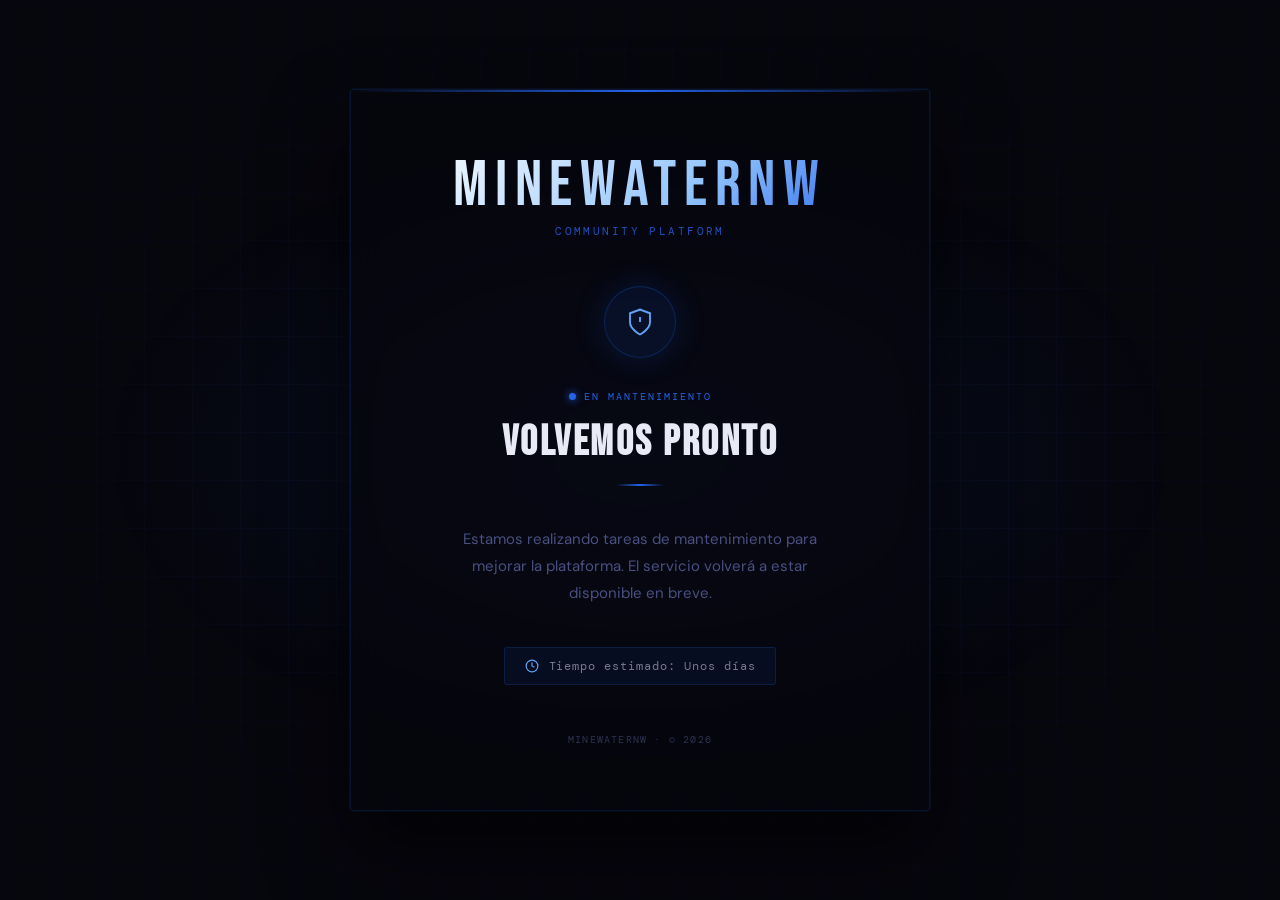
<file: mantenimiento.html>
<!DOCTYPE html>
<html lang="es">
<head>
  <meta charset="UTF-8"/>
  <meta name="viewport" content="width=device-width, initial-scale=1.0"/>
  <title>MINEWATERNW · Mantenimiento</title>
  <style>
    @import url('https://fonts.googleapis.com/css2?family=Bebas+Neue&family=DM+Mono:wght@300;400;500&family=DM+Sans:wght@300;400;500&display=swap');

    :root {
      --bg:     #06060d;
      --ink:    #e8eaf6;
      --muted:  #4a5080;
      --accent: #2563eb;
      --glow:   rgba(37,99,235,.35);
      --border: rgba(37,99,235,.15);
    }

    *, *::before, *::after { box-sizing: border-box; margin: 0; padding: 0; }

    html, body {
      height: 100%;
    }

    body {
      background: var(--bg);
      color: var(--ink);
      font-family: 'DM Sans', sans-serif;
      display: flex;
      align-items: center;
      justify-content: center;
      min-height: 100vh;
      overflow: hidden;
    }

    /* ── GRID BG ── */
    body::before {
      content: '';
      position: fixed; inset: 0; z-index: 0;
      background-image:
        linear-gradient(rgba(37,99,235,.04) 1px, transparent 1px),
        linear-gradient(90deg, rgba(37,99,235,.04) 1px, transparent 1px);
      background-size: 48px 48px;
      mask-image: radial-gradient(ellipse 80% 80% at 50% 50%, black 30%, transparent 100%);
    }

    /* ── GLOW ── */
    body::after {
      content: '';
      position: fixed; inset: 0; z-index: 0; pointer-events: none;
      background: radial-gradient(ellipse 60% 50% at 50% 50%, rgba(37,99,235,.1), transparent 70%);
    }

    /* ── CARD ── */
    .card {
      position: relative; z-index: 1;
      text-align: center;
      padding: 64px 48px;
      max-width: 580px; width: 92%;
      border: 1px solid var(--border);
      border-radius: 4px;
      background: rgba(6,6,13,.7);
      backdrop-filter: blur(16px);
      box-shadow:
        0 0 0 1px rgba(37,99,235,.08),
        0 40px 80px rgba(0,0,0,.6);
      animation: fadeUp .7s ease both;
    }

    /* ── LOGO ── */
    .logo {
      font-family: 'Bebas Neue', sans-serif;
      font-size: clamp(36px, 8vw, 64px);
      letter-spacing: .12em;
      line-height: 1;
      margin-bottom: 6px;
      background: linear-gradient(135deg, #fff 0%, #93c5fd 60%, var(--accent) 100%);
      -webkit-background-clip: text;
      -webkit-text-fill-color: transparent;
      background-clip: text;
    }

    .logo-sub {
      font-family: 'DM Mono', monospace;
      font-size: 11px; letter-spacing: .22em;
      color: var(--accent); text-transform: uppercase;
      margin-bottom: 48px;
      opacity: .8;
    }

    /* ── ICON ── */
    .icon-wrap {
      display: flex; align-items: center; justify-content: center;
      width: 72px; height: 72px; border-radius: 50%;
      background: rgba(37,99,235,.1);
      border: 1px solid rgba(37,99,235,.25);
      margin: 0 auto 32px;
      box-shadow: 0 0 32px rgba(37,99,235,.2);
      animation: pulse 3s ease-in-out infinite;
    }
    .icon-wrap svg {
      color: #60a5fa;
    }

    /* ── TEXT ── */
    .status-label {
      font-family: 'DM Mono', monospace;
      font-size: 10px; letter-spacing: .2em;
      color: var(--accent); text-transform: uppercase;
      margin-bottom: 14px;
      display: flex; align-items: center; justify-content: center; gap: 8px;
    }
    .status-dot {
      width: 7px; height: 7px; border-radius: 50%;
      background: var(--accent);
      box-shadow: 0 0 8px var(--accent);
      animation: blink 2s ease-in-out infinite;
    }

    h1 {
      font-family: 'Bebas Neue', sans-serif;
      font-size: clamp(28px, 5vw, 42px);
      letter-spacing: .06em;
      margin-bottom: 16px;
      color: var(--ink);
    }

    .desc {
      font-size: 15px;
      color: var(--muted);
      line-height: 1.8;
      max-width: 380px;
      margin: 0 auto 40px;
    }

    /* ── DIVIDER ── */
    .divider {
      width: 48px; height: 2px;
      background: linear-gradient(90deg, transparent, var(--accent), transparent);
      margin: 0 auto 40px;
    }

    /* ── ETA ── */
    .eta-wrap {
      display: inline-flex; align-items: center; gap: 10px;
      background: rgba(37,99,235,.08);
      border: 1px solid rgba(37,99,235,.18);
      border-radius: 3px;
      padding: 10px 20px;
      font-family: 'DM Mono', monospace;
      font-size: 12px; letter-spacing: .08em;
      color: rgba(232,234,246,.5);
    }
    .eta-wrap svg { color: #60a5fa; flex-shrink: 0; }

    /* ── FOOTER ── */
    .footer-txt {
      margin-top: 48px;
      font-family: 'DM Mono', monospace;
      font-size: 10px; letter-spacing: .12em;
      color: rgba(74,80,128,.6);
      text-transform: uppercase;
    }

    /* ── SCAN LINE ── */
    .card::before {
      content: '';
      position: absolute; top: 0; left: 0; right: 0;
      height: 2px;
      background: linear-gradient(90deg, transparent 0%, var(--accent) 50%, transparent 100%);
      animation: scan 3s ease-in-out infinite;
    }

    /* ── ANIMATIONS ── */
    @keyframes fadeUp {
      from { opacity: 0; transform: translateY(24px); }
      to   { opacity: 1; transform: translateY(0); }
    }
    @keyframes pulse {
      0%,100% { box-shadow: 0 0 20px rgba(37,99,235,.2); }
      50%      { box-shadow: 0 0 40px rgba(37,99,235,.4); }
    }
    @keyframes blink {
      0%,100% { opacity: 1; }
      50%      { opacity: .3; }
    }
    @keyframes scan {
      0%   { background-position: -100% 0; opacity: 0; }
      20%  { opacity: 1; }
      80%  { opacity: 1; }
      100% { background-position: 200% 0; opacity: 0; }
    }

    @media (max-width: 480px) {
      .card { padding: 48px 28px; }
    }
  </style>
</head>
<body>

<div class="card">

  <div class="logo">MINEWATERNW</div>
  <div class="logo-sub">Community Platform</div>

  <div class="icon-wrap">
    <svg width="30" height="30" viewBox="0 0 24 24" fill="none" stroke="currentColor" stroke-width="1.5">
      <path d="M12 22s8-4 8-10V5l-8-3-8 3v7c0 6 8 10 8 10z"/>
      <line x1="12" y1="8" x2="12" y2="12"/>
      <line x1="12" y1="16" x2="12.01" y2="16"/>
    </svg>
  </div>

  <div class="status-label">
    <span class="status-dot"></span>
    En mantenimiento
  </div>

  <h1>Volvemos pronto</h1>

  <div class="divider"></div>

  <p class="desc">
    Estamos realizando tareas de mantenimiento para mejorar la plataforma.
    El servicio volverá a estar disponible en breve.
  </p>

  <div class="eta-wrap">
    <svg width="14" height="14" viewBox="0 0 24 24" fill="none" stroke="currentColor" stroke-width="2">
      <circle cx="12" cy="12" r="10"/>
      <polyline points="12 6 12 12 16 14"/>
    </svg>
    Tiempo estimado: Unos días
  </div>

  <div class="footer-txt">MINEWATERNW · © 2026</div>

</div>

</body>
</html>
</file>
